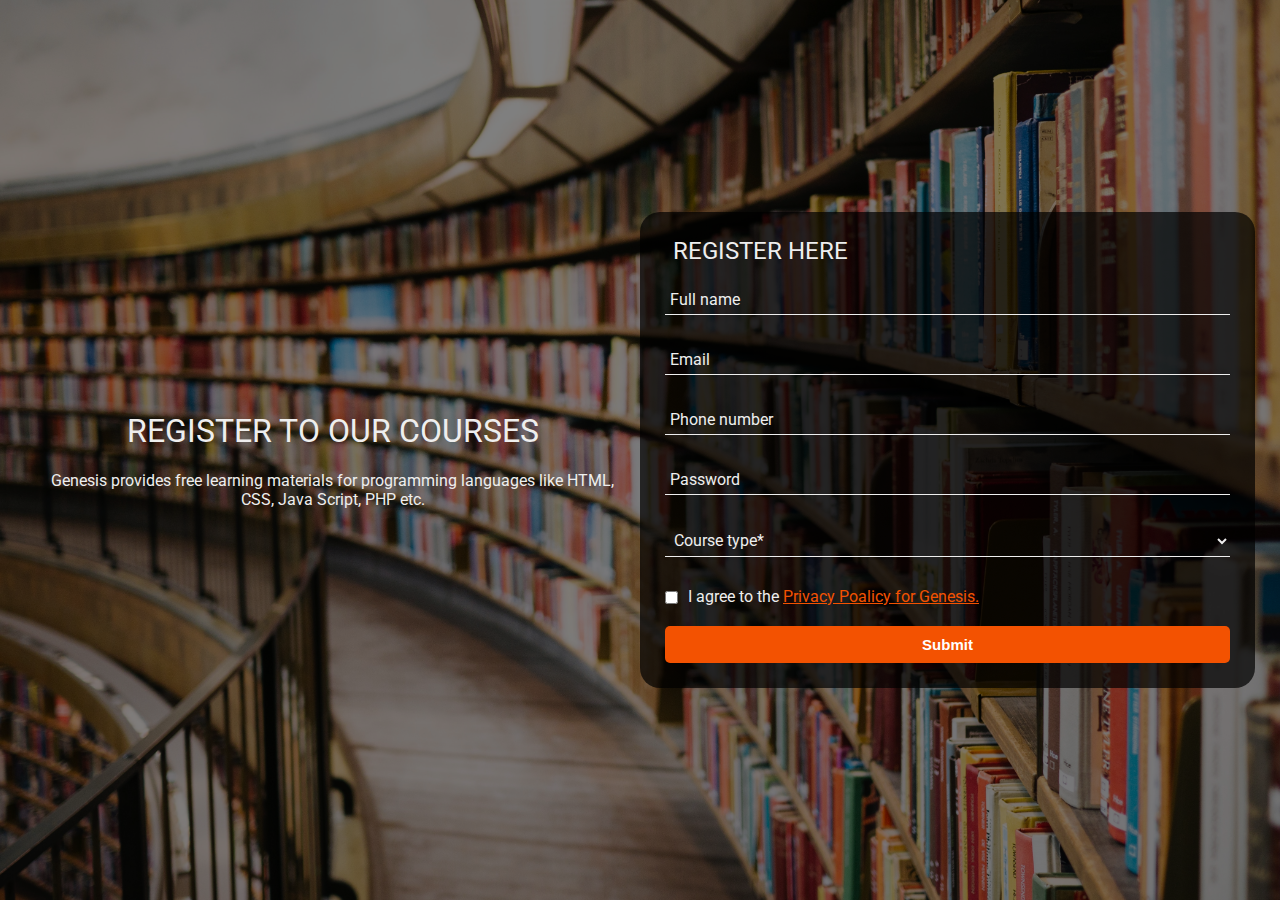
<file: index.html>
<!DOCTYPE html>
<html>
  <head>
    <title>Educational registration form</title>
    <link 
    rel="stylesheet" 
    href="https://use.fontawesome.com/releases/v5.4.1/css/all.css" 
    integrity="sha384-5sAR7xN1Nv6T6+dT2mhtzEpVJvfS3NScPQTrOxhwjIuvcA67KV2R5Jz6kr4abQsz" crossorigin="anonymous"
    />
    <link
    rel="stylesheet"
    href="https://cdnjs.cloudflare.com/ajax/libs/animate.css/4.1.1/animate.min.css"
  />
    <link 
    href="https://fonts.googleapis.com/css?family=Roboto:300,400,500,700" 
    rel="stylesheet"
    />
    <link 
    rel="stylesheet" 
    href="styles.css"
    />
  </head>

  <body>
    <div class="main-block">
      <div class="left-part animate__animated animate__backInRight">
        <div class="animate__animated animate__rotateIn">
          <i class="fas fa-graduation-cap"></i>
        </div>
        
        <div class="animate__animated animate__fadeInDown">
          <h1>Register to our courses</h1>
        </div>
        <div class="animate__animated animate__fadeInUp">
        <p>Genesis provides free learning materials for programming languages like HTML, CSS, Java Script, PHP etc.</p>
      </div>
        <!-- <div class="btn-group">
          <a class="btn-item" href="./landing.html">Learn HTML</a>
          <a class="btn-item" href="./landing.html">Select Quiz</a>
        </div> -->
      </div>
      <form action="/" class="animate__animated animate__bounceInDown">
        <div class="title">
          <i class="fas fa-pencil-alt"></i> 
          <div class="animate__animated animate__slideInDown">
            <h2>Register here</h2>
          </div>
          
        </div>
        <div class="info animate__animated animate__bounceInUp">
          <input class="fname" type="text" name="name" placeholder="Full name">
          <input type="text" name="name" placeholder="Email">
          <input type="text" name="name" placeholder="Phone number">
          <input type="password" name="name" placeholder="Password">
          <select>
            <option value="course-type" selected>Course type*</option>
            <option value="short-courses">Short courses</option>
            <option value="featured-courses">Featured courses</option>
            <option value="undergraduate">Undergraduate</option>
            <option value="diploma">Diploma</option>
            <option value="certificate">Certificate</option>
            <option value="masters-degree">Masters degree</option>
            <option value="postgraduate">Postgraduate</option>
          </select>
        </div>
        <div class="checkbox">
          <input type="checkbox" name="checkbox"><span>I agree to the <a href="#">Privacy Poalicy for Genesis.</a></span>
        </div>
        <a href="landing.html"><button type="button">Submit</button></a>
      </form>
    </div>
  </body>
</html>
</file>
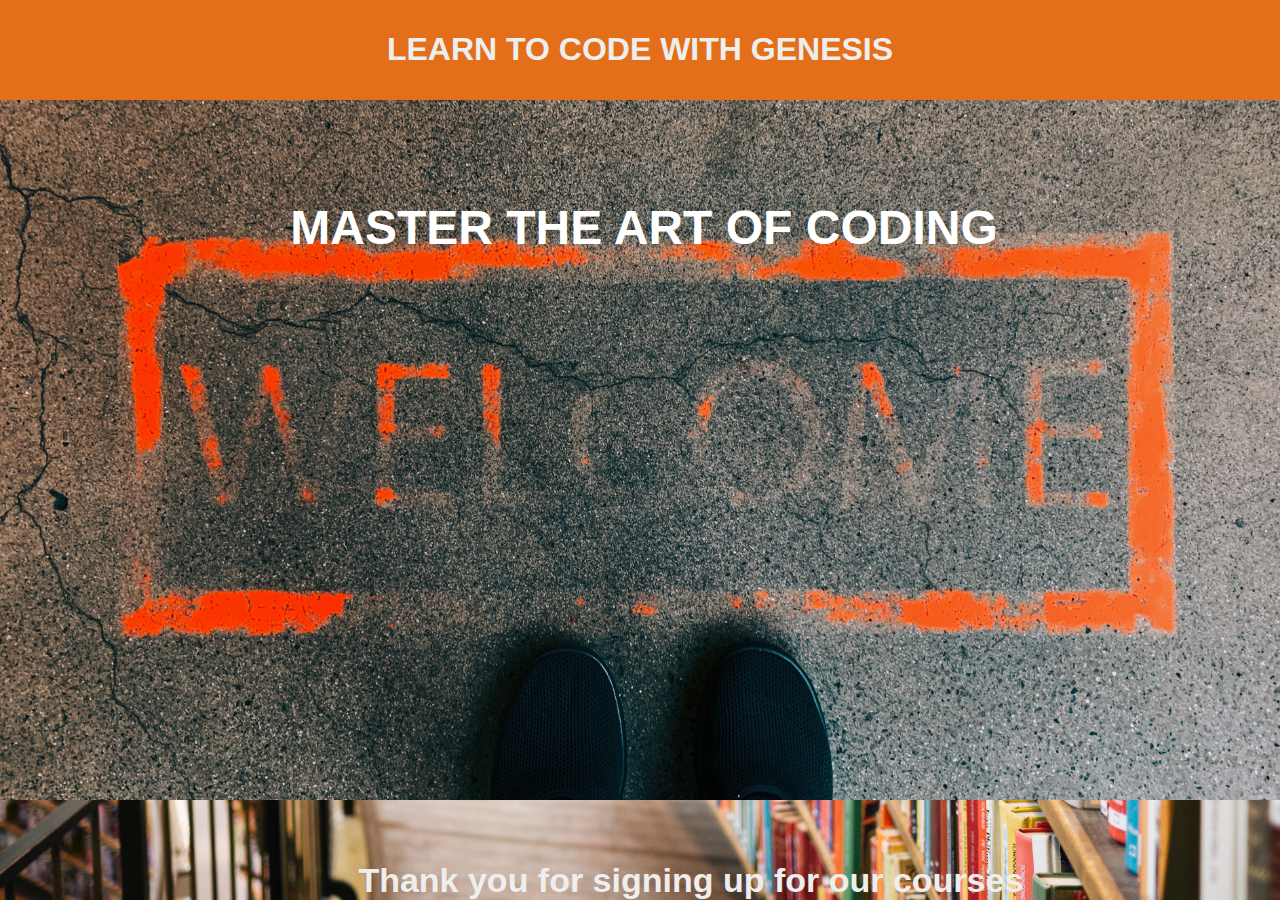
<file: landing.html>
<!DOCTYPE html>
<html lang="en">
<head>
  <meta charset="UTF-8">
  <meta name="viewport" content="width=device-width, initial-scale=1.0">
  <link rel="stylesheet" href="styles.css">
  <title>Learn to Code with genesis</title>
  <style>
    /* Basic styling for the landing page */
    body {
      font-family: sans-serif;
      margin: 0;
      padding: 0;
    }
  </style>
</head>
<body>
  <header>
    <h1 class="logo">Learn to Code with Genesis</h1>
  </header>

  <section class="landing-hero">
    <h2>Master the Art of Coding</h2>
    <p>Thank you for signing up for our courses</p>
  </section>

  
</body>
</html>
</file>
<file: styles.css>
html, body {
    min-height: 100%;
    }
    body, div, form, input, select, p { 
    padding: 0;
    margin: 0;
    outline: none;
    font-family: Roboto, Arial, sans-serif;
    font-size: 16px;
    color: #eee;
    }
    body {
    background: url("/book-bg.jpg") no-repeat center;
    background-size: cover;
    }
    h1, h2 {
    text-transform: uppercase;
    font-weight: 400;
    }
    h2 {
    margin: 0 0 0 8px;
    }
    .main-block {
    display: flex;
    flex-direction: column;
    justify-content: center;
    align-items: center;
    height: 100%;
    padding: 25px;
    background: rgba(0, 0, 0, 0.5); 
    }
    .fas{
        color: #f35201;
    }
    .left-part, form {
    padding: 25px;
    }
    .left-part {
    text-align: center;
    }
    .animate__animated.animate__backInRight{
        --animate-duration:5s;
    }
    .fa-graduation-cap {
    font-size: 72px;
    }
    form {
    background: rgba(0, 0, 0, 0.7); 
    border-radius: 20px;
    /* border: solid #871616 3px; */
    }
    .animate__animated.animate__bounceInDown{
        --animate-duration:10s;
    }
    .title {
    display: flex;
    align-items: center;
    margin-bottom: 20px;
    }
    .animate__animated.animate__slideInDown{
        --animate-duration:5s;
    }
    .info {
    display: flex;
    flex-direction: column;
    }
    .animate__animated.animate__bounceInUp{
        --animate-duration:10s;
    }
    input, select {
    padding: 5px;
    margin-bottom: 30px;
    background: transparent;
    border: none;
    border-bottom: 1px solid #eee;
    }
    input::placeholder {
    color: #eee;
    }
    option:focus {
    border: none;
    }
    option {
    background: black; 
    border: none;
    }
    .checkbox input {
    margin: 0 10px 0 0;
    vertical-align: middle;
    }
    .checkbox a {
    color: #f35201;
    }
    .checkbox a:hover {
    color: #85d6de;
    }
    .btn-item, button {
    padding: 10px 5px;
    margin-top: 20px;
    border-radius: 5px; 
    border: none;
    background: #f35201; 
    text-decoration: none;
    font-size: 15px;
    font-weight: 600;
    color: #fff;
    }
    .btn-item {
    display: inline-block;
    margin: 20px 5px 0;
    }
    button {
    width: 100%;
    }
    button:hover, .btn-item:hover {
    background: #e77635;
    }

    @media (min-width: 568px) {
    html, body {
    height: 100%;
    }
    .main-block {
    flex-direction: row;
    height: calc(100% - 50px);
    }
    .left-part, form {
    flex: 1;
    height: auto;
    }
    }

    .landing-hero {
        background-image: url('/welcome-bg.jpg');
        background-size: cover;
        background-position: center;
        height: 500px;
        text-align: center;
        color: white;
        padding: 100px 0;
      }
      .landing-hero h2 {
        font-size: 48px;
        margin-bottom: 20px;
        font-weight: 600;
      }
      .landing-hero p {
        font-size: 34px;
        position: absolute;
        bottom: 0;
        left: 28%;
        font-weight: 600;
      }
    header{
        background-color: #e46f1a;
        padding: 10px;
        text-align: center;
      }

.logo{
    font-weight: 600;
}
</file>
